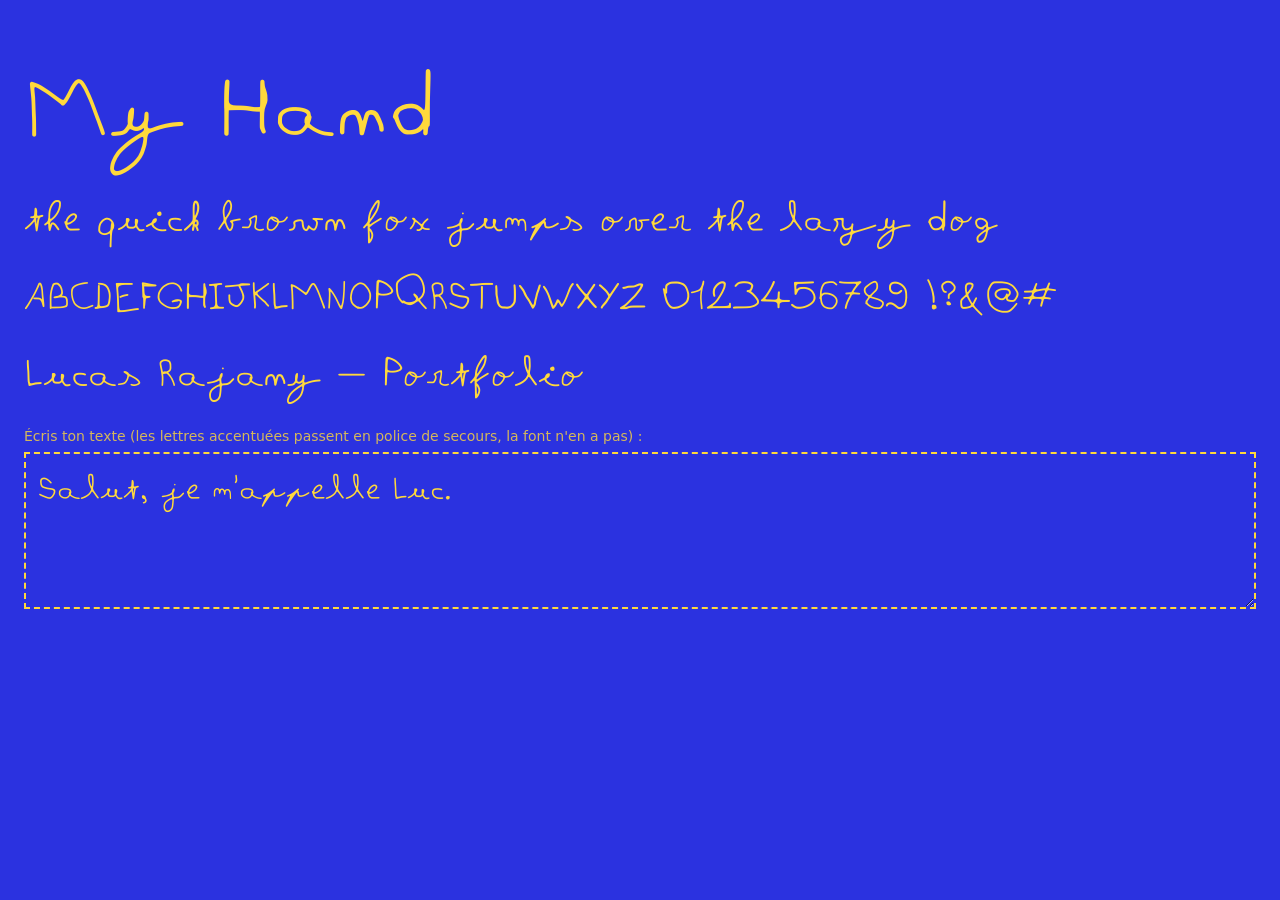
<file: font-test.html>
<!DOCTYPE html>
<html lang="fr">
<head>
  <meta charset="UTF-8" />
  <meta name="viewport" content="width=device-width, initial-scale=1.0" />
  <title>Test – My Hand</title>
  <style>
    @font-face {
      font-family: "MyHand";
      src: url("fonts/MyHand-Regular.woff2") format("woff2"),
           url("fonts/MyHand-Regular.otf") format("opentype");
      font-display: swap;
    }
    body { margin: 0; padding: 48px 24px; background: #2b32e0; color: #ffd93b; font-family: "MyHand", cursive; }
    h1 { font-size: clamp(48px, 10vw, 96px); margin: 0 0 24px; font-weight: normal; }
    p { font-size: clamp(28px, 5vw, 44px); line-height: 1.4; margin: 0 0 16px; }
    textarea { width: 100%; box-sizing: border-box; font: inherit; font-size: 36px; background: transparent; color: inherit; border: 2px dashed #ffd93b; padding: 12px; }
    small { font-family: system-ui, sans-serif; font-size: 14px; opacity: .8; display: block; margin: 24px 0 8px; }
  </style>
</head>
<body>
  <h1>My Hand</h1>
  <p>the quick brown fox jumps over the lazy dog</p>
  <p>ABCDEFGHIJKLMNOPQRSTUVWXYZ 0123456789 !?&amp;@#</p>
  <p>Lucas Rajany – Portfolio</p>
  <small>Écris ton texte (les lettres accentuées passent en police de secours, la font n'en a pas) :</small>
  <textarea rows="3">Salut, je m'appelle Luc.</textarea>
</body>
</html>
</file>
